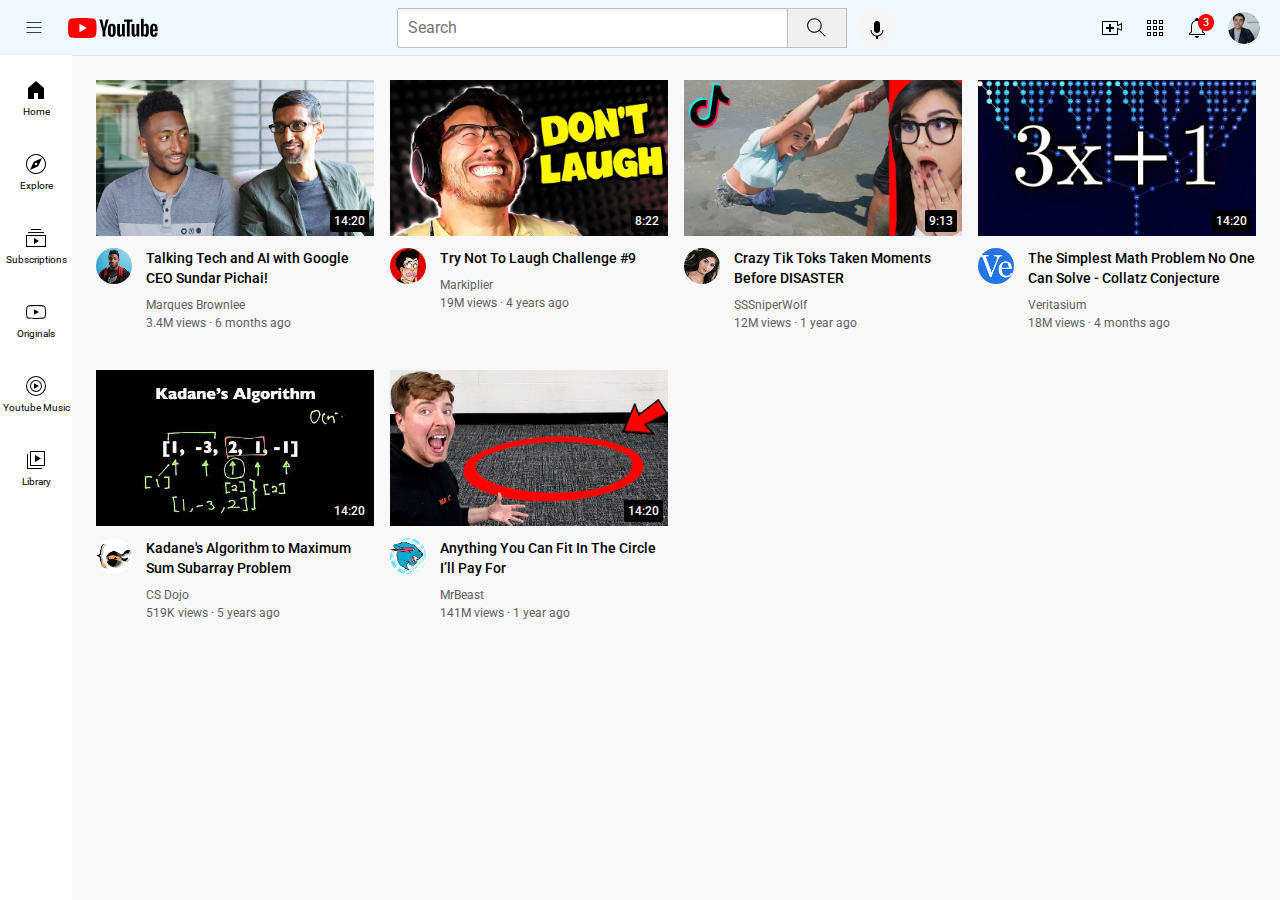
<file: index.html>
<!DOCTYPE html>
<html>
    <head>
        <title>U tube</title>
        <link rel="preconnect" href="https://fonts.googleapis.com">
        <link rel="preconnect" href="https://fonts.gstatic.com" crossorigin>
        <link href="https://fonts.googleapis.com/css2?family=Roboto+Mono:ital,wght@0,100..700;1,100..700&family=Roboto:wght@400;500;700&display=swap" rel="stylesheet">
        <link rel="stylesheet" href="styles/general.css">
        <link rel="stylesheet" href="styles/video.css">
        <link rel="stylesheet" href="styles/headder.css">
        <link rel="stylesheet" href="styles/sidebar.css">


    </head>
    <body>
        <div class="header">
            <div class="left-section">
                <img class="hamburger-menu" src="icons/hamburger-menu.svg">
                <img class="youtube-logo" src="icons/youtube-logo.svg">
            </div>
            <div class="middle-section">
                <input class="search-bar" type="text" placeholder="Search">
                <button class="search-button">
                    <img class="search-icon" src="icons/search.svg">
                    <div class="tooltip">search</div>
                </button>
                <button class="voice-search-button">
                    <img class="voice-search-icon" src="icons/voice-search-icon.svg">
                    <div class="tooltip">Search with your voice</div>
                </button>
            </div>
            <div class="right-section">
                <div class="upload-icon-container">
                    <img class="upload-icon" src="icons/upload.svg">
                    <div class="tooltip">create</div>
                </div>
                <div class="youtube-apps-icon">
                    <img class="youtube-apps-icon" src="icons/youtube-apps.svg">
                    <div class="tooltip">YouTube Apps</div>
                </div>
                <div class="notifications-icon-container">
                    <img class="notifications-icon" src="icons/notifications.svg">
                    <div class="tooltip">Notifications</div>
                    <div class="notifications-count">3</div>
                </div>
                <img class="current-user-picture" src="channel-pictures/my-channel.jpeg">
            </div>
        </div>
        </div>

        <div class="sidebar">
            <div class="sidebar-link">
                <img src="icons/home.svg">
                <div>Home</div>
            </div>
            <div class="sidebar-link">
                <img src="icons/explore.svg">
                <div>Explore</div>
            </div>
            <div class="sidebar-link">
                <img src="icons/subscriptions.svg">
                <div>Subscriptions</div>
            </div>
            <div class="sidebar-link">
                <img src="icons/originals.svg">
                <div>Originals</div>
            </div>
            <div class="sidebar-link">
                <img src="icons/youtube-music.svg">
                <div>Youtube Music</div>
            </div>
            <div class="sidebar-link">
                <img src="icons/library.svg">
                <div>Library</div>
            </div>
        </div>
        
        <div class="video-grid">
            <div class="video_preview">
                <div class="tumbnail-row">
                    <img class="thumbnails" src="thumbnails/thumbnail-1.webp">
                    <div class="video-time">
                        14:20
                    </div> 
                </div>
                <div class="video-info-grid">
                    <div class="channel-picture">
                        <img class="profile-pictures" src="channel-pictures/channel-1.jpeg">
                    </div>
                    <div class="video-info">
                        <p class="video-title">
                            Talking Tech and AI with Google CEO Sundar Pichai!
                        </p>
                        <p class="video-author">
                            Marques Brownlee
                        </p>
                        <p class="video-stats">
                            3.4M views · 6 months ago
                        </p>
                    </div>
                </div>
            </div>
            <div class="video_preview">
                <div class="tumbnail-row">
                    <img class="thumbnails" src="thumbnails/thumbnail-2.webp"> 
                    <div class="video-time">
                        8:22
                    </div> 
                </div>
                <div class="video-info-grid">
                    <div class="channel-picture">
                        <img class="profile-pictures" src="channel-pictures/channel-2.jpeg">
                    </div>
                    <div class="video-info">
                        <p class="video-title">
                            Try Not To Laugh Challenge #9
                        </p>
                        <p class="video-author">
                            Markiplier
                        </p>
                        <p class="video-stats">
                            19M views · 4 years ago
                        </p>
                    </div>
                </div>
            </div>
            <div class="video_preview">
                <div class="tumbnail-row">
                    <img class="thumbnails" src="thumbnails/thumbnail-3.webp"> 
                    <div class="video-time">
                        9:13
                    </div> 
                </div>
                <div class="video-info-grid">
                    <div class="channel-picture">
                        <img class="profile-pictures" src="channel-pictures/channel-3.jpeg">
                    </div>
                    <div class="video-info">
                        <p class="video-title">
                            Crazy Tik Toks Taken Moments Before DISASTER
                        </p>
                        <p class="video-author">
                            SSSniperWolf
                        </p>
                        <p class="video-stats">
                            12M views · 1 year ago
                        </p>
                    </div>
                </div>
            </div>
            <div class="video_preview">
                <div class="tumbnail-row">
                    <img class="thumbnails" src="thumbnails/thumbnail-4.webp"> 
                    <div class="video-time">
                        14:20
                    </div> 
                </div>
                <div class="video-info-grid">
                    <div class="channel-picture">
                        <img class="profile-pictures" src="channel-pictures/channel-4.jpeg">
                    </div>
                    <div class="video-info">
                        <p class="video-title">
                             The Simplest Math Problem No One Can Solve - Collatz Conjecture 
                        </p>
                        <p class="video-author">
                            Veritasium
                        </p>
                        <p class="video-stats">
                            18M views · 4 months ago
                        </p>
                    </div>
                </div>
            </div>
            <div class="video_preview">
                <div class="tumbnail-row">
                    <img class="thumbnails" src="thumbnails/thumbnail-5.webp"> 
                    <div class="video-time">
                        14:20
                    </div> 
                </div>
                <div class="video-info-grid">
                    <div class="channel-picture">
                        <img class="profile-pictures" src="channel-pictures/channel-5.jpeg">
                    </div>
                    <div class="video-info">
                        <p class="video-title">
                            Kadane's Algorithm to Maximum Sum Subarray Problem
                        <p class="video-author">
                            CS Dojo
                        </p>
                        <p class="video-stats">
                            519K views · 5 years ago
                        </p>
                    </div>
                
                </div>
            </div>
            <div class="video_preview">
                <div class="tumbnail-row">
                    <img class="thumbnails" src="thumbnails/thumbnail-6.webp"> 
                    <div class="video-time">
                        14:20
                    </div> 
                </div>
                <div class="video-info-grid">
                    <div class="channel-picture">
                        <img class="profile-pictures" src="channel-pictures/channel-6.jpeg">
                    </div>
                    <div class="video-info">
                        <p class="video-title">
                            Anything You Can Fit In The Circle I’ll Pay For
                        </p>
                        <p class="video-author">
                            MrBeast
                        </p>
                        <p class="video-stats">
                            141M views · 1 year ago
                        </p>
                    </div>
                
                </div>
           
            </div>
        </div>
        
    </body>
</html>
</file>
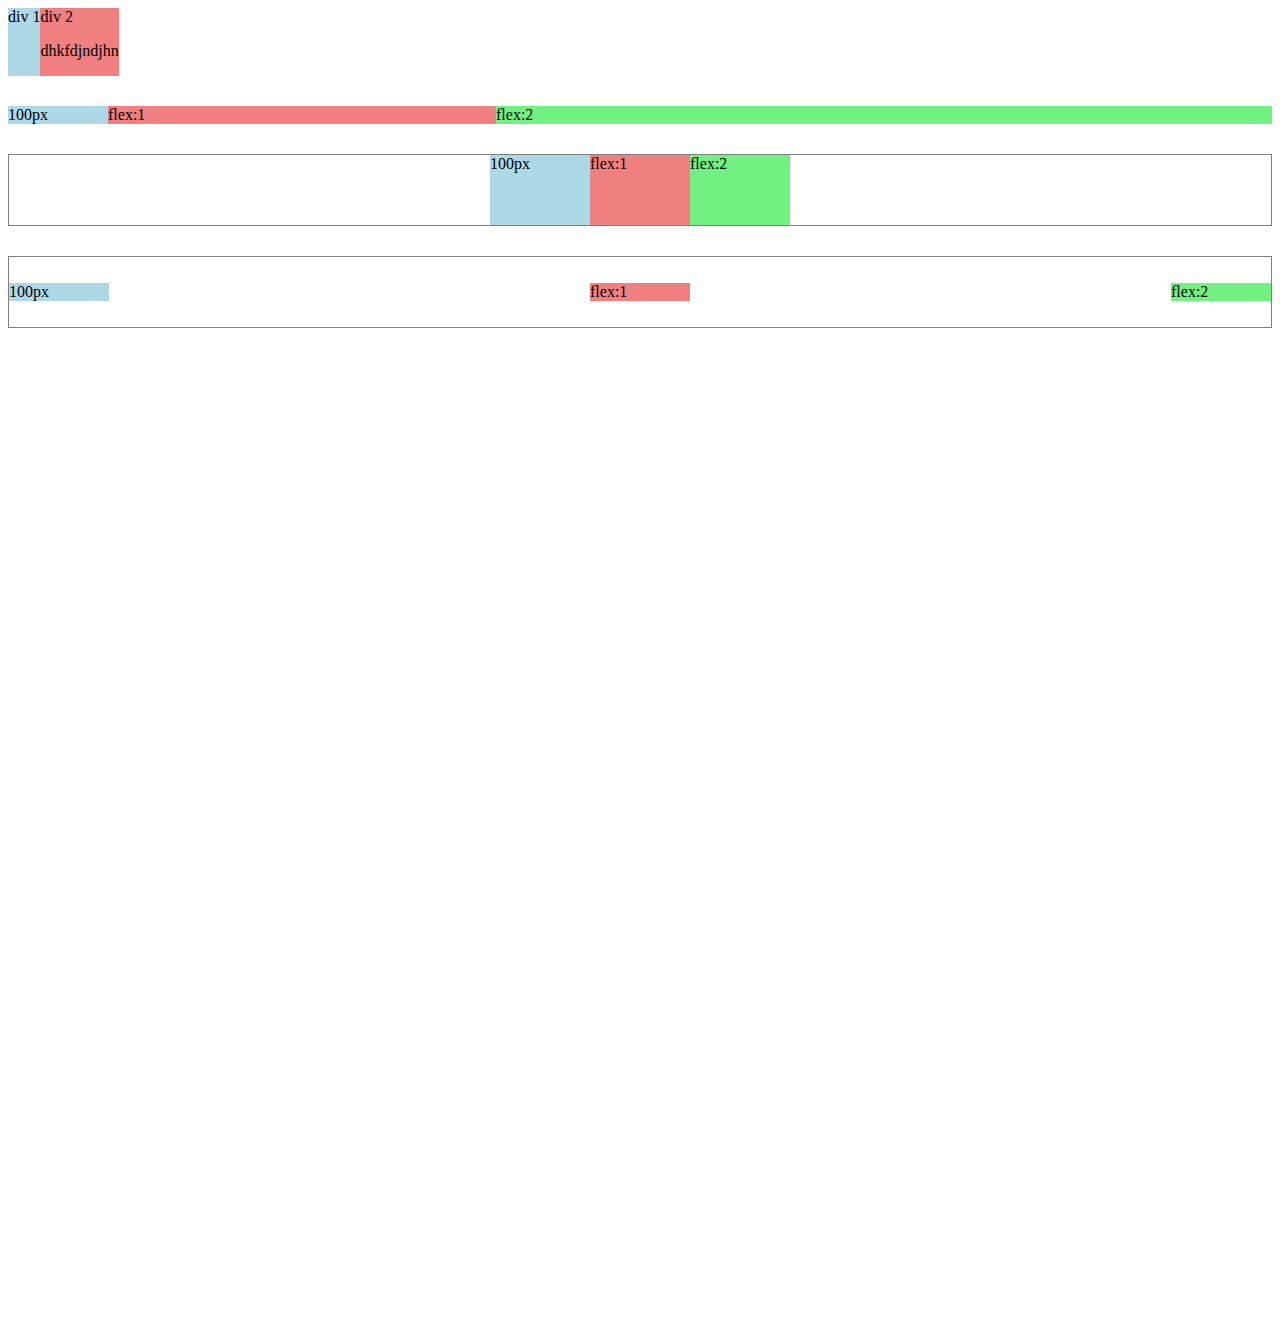
<file: flexbox.html>
<!DOCTYPE html>
<html>
    <head>
        <title>flexbox practice</title>
        
    </head>
    <body style="
    padding-bottom: 1000px;">
        <div style="
            display: flex;
            flex-direction: row;">  
            <div style="background-color: lightblue;">div 1</div>
            <div style="background-color: lightcoral;">div 2<p>dhkfdjndjhn</p></div>
        </div> 
        <div style="
            margin-top: 30px;
            display: flex;
            flex-direction: row;">  
            <div style="background-color: lightblue; width: 100px;">100px</div>
            <div style="background-color: lightcoral; flex:1;">flex:1</div>
            <div style="background-color: rgb(112, 241, 129); flex:2;">flex:2</div>
        
        </div> 
        <div style="
            margin-top: 30px;
            height: 70px;
            border-width: 1px;
            border-style: solid;
            border-color: gray;
            display: flex;
            flex-direction: row;
            justify-content: center;">  
            <div style="background-color: lightblue; 
            width: 100px;">100px</div>
            <div style="background-color: lightcoral; 
            width:100px;">flex:1</div>
            <div style="background-color: rgb(112, 241, 129); 
            width: 100px;">flex:2</div>
        
        </div>
            <div style="
            margin-top: 30px;
            height: 70px;
            border-width: 1px;
            border-style: solid;
            border-color: gray;
            display: flex;
            flex-direction: row;
            justify-content: space-between;
            align-items: center;">  
            <div style="background-color: lightblue; 
            width: 100px;">100px</div>
            <div style="background-color: lightcoral; 
            width:100px;">flex:1</div>
            <div style="background-color: rgb(112, 241, 129); 
            width: 100px;">flex:2</div>
    
        </div>
    </body>
</html>
</file>
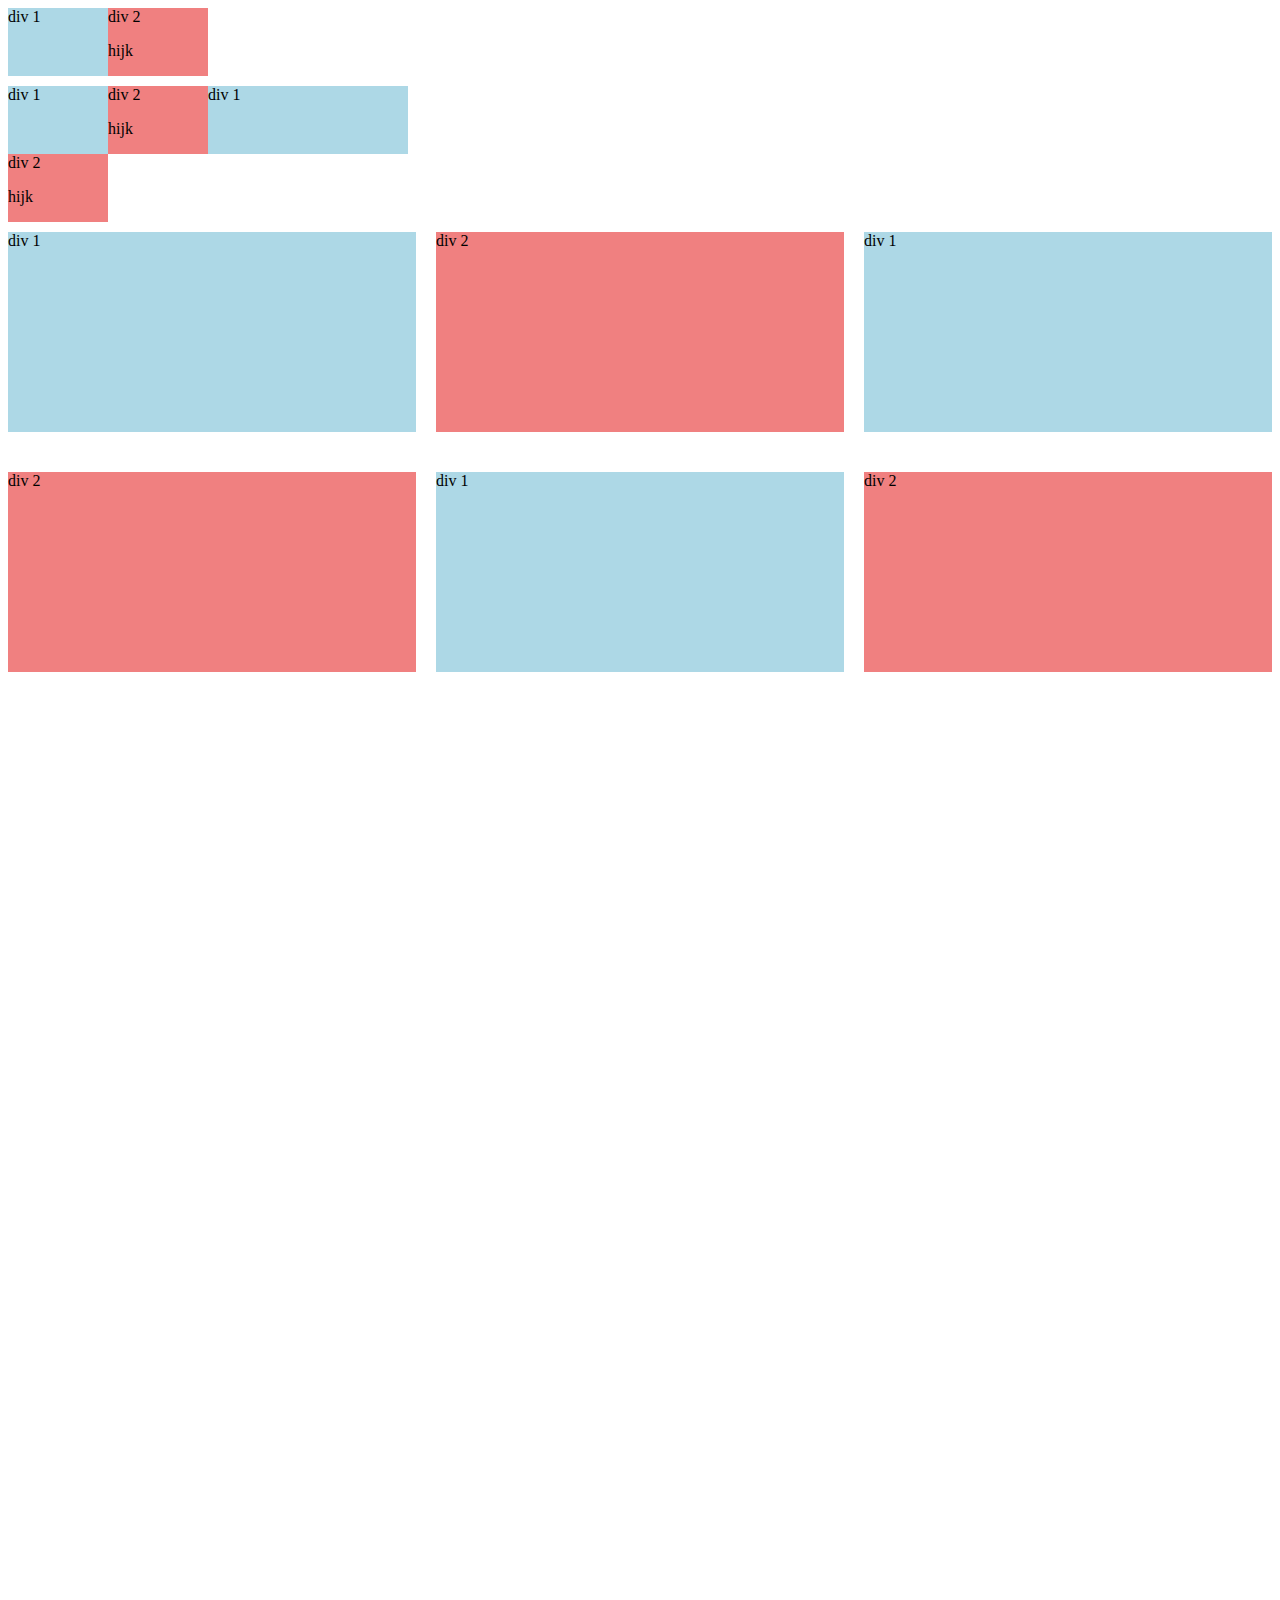
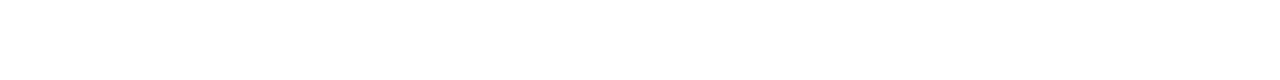
<file: grid.html>
<!DOCTYPE html>
<html>
    <head>
        <title>Grid practice</title>
    </head>
    <body style="padding-bottom:1000px;">
        <div style="
            display: grid;
            grid-template-columns: 100px 100px;">
            <div style="background-color: lightblue;">div 1</div>
            <div style="background-color: lightcoral;">div 2<p>hijk</p></div>
        </div>
        <div style="
            margin-top: 10px;
            display: grid;
            grid-template-columns: 100px 100px 200px;">
            <div style="background-color: lightblue;">div 1</div>
            <div style="background-color: lightcoral;">div 2<p>hijk</p></div>
            <div style="background-color: lightblue;">div 1</div>
            <div style="background-color: lightcoral;">div 2<p>hijk</p></div>

        
        
        </div>
        <div style="

        margin-top: 10px;
        display: grid;
        grid-template-columns: 1fr 1fr 1fr;
        column-gap: 20px;
        row-gap: 40px;">
        <div style="background-color: lightblue; height: 200px;">div 1</div>
        <div style="background-color: lightcoral; height: 200px;">div 2</div>
        <div style="background-color: lightblue; height: 200px;">div 1</div>
        <div style="background-color: lightcoral; height: 200px;">div 2</div>
        <div style="background-color: lightblue; height: 200px;">div 1</div>

        <div style="background-color: lightcoral; height: 200px;">div 2</div>
        

    

    
    </div>
    </body>
</html>
</file>
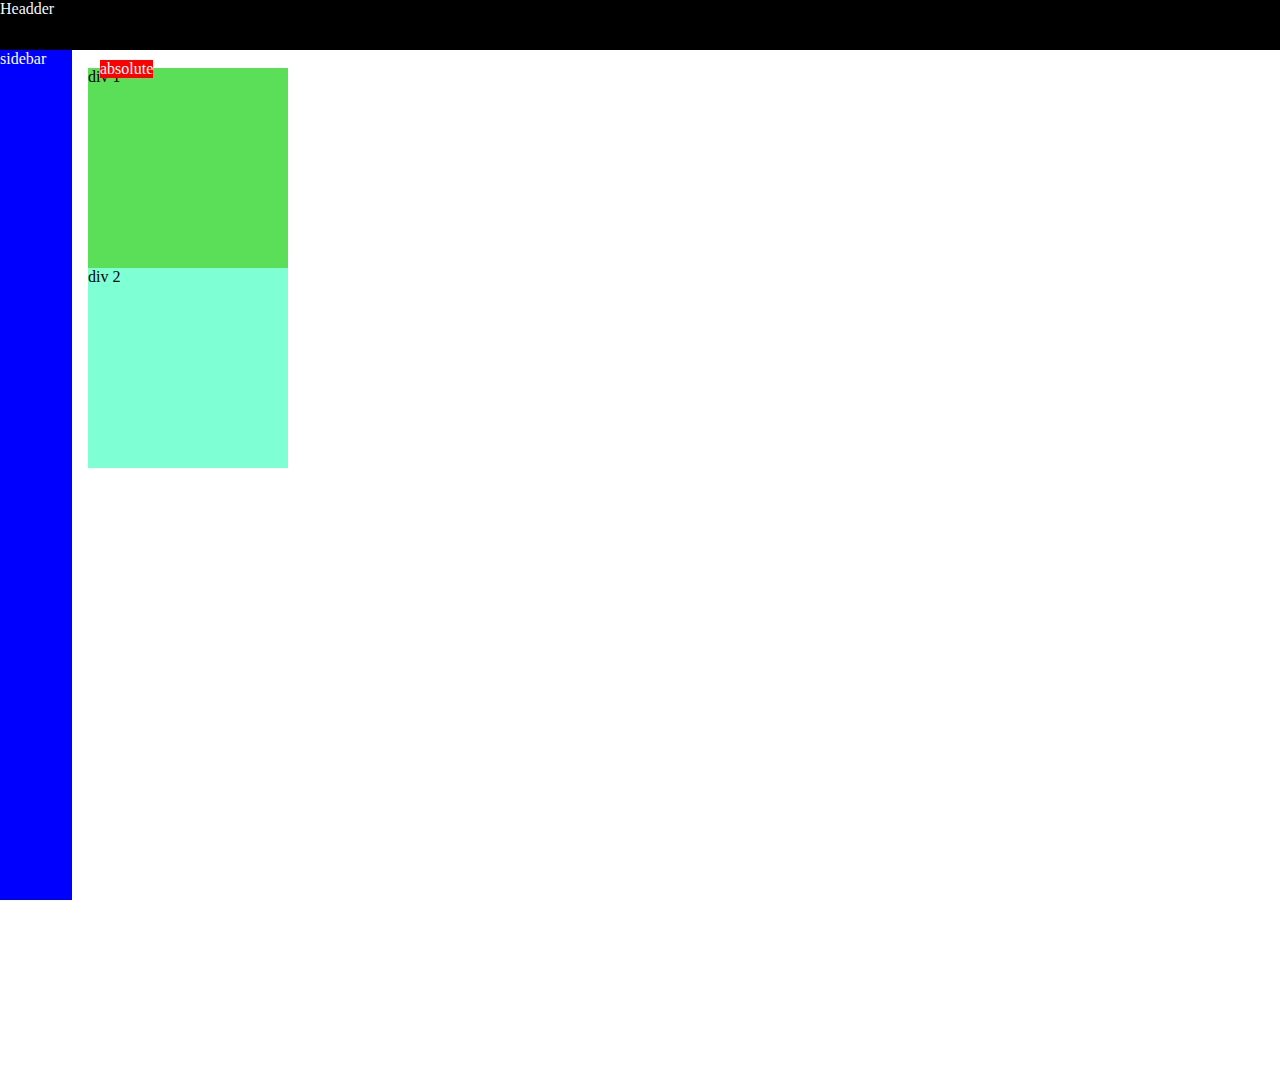
<file: position.html>
<!DOCTYPE html>
<html>
    <head>
        <title>
            position practice
        </title>

    </head>
    <body style="height: 1000px;
    padding-top: 60px;
    padding-left: 80px;
    ">
        <div style="background-color: black;
        color: aliceblue;
        position: fixed;
        top: 0;
        left:0;
        right: 0;
        height: 50px;
        z-index: 1;">
            Headder
        </div>
        <div style="background-color: blue;
        color:white;
        position: fixed;
        left: 0;
        bottom: 0;
        top: 50px;
        width: 72px;">
            sidebar
        </div>
        <div style="
            position: absolute;
            background-color: red;
            color: azure;
            top:60px;
            
            left:100px;
            z-index: 0;
            
        ">
            absolute
        </div>
        <div style="background-color: rgb(92, 223, 88);
        height: 200px;
        width: 200px;
        position: static;">
            div 1
        </div>
        <div style="background-color: aquamarine;
        height: 200px;
        width: 200px;">
            div 2
        </div>

    </body>
</html>
</file>
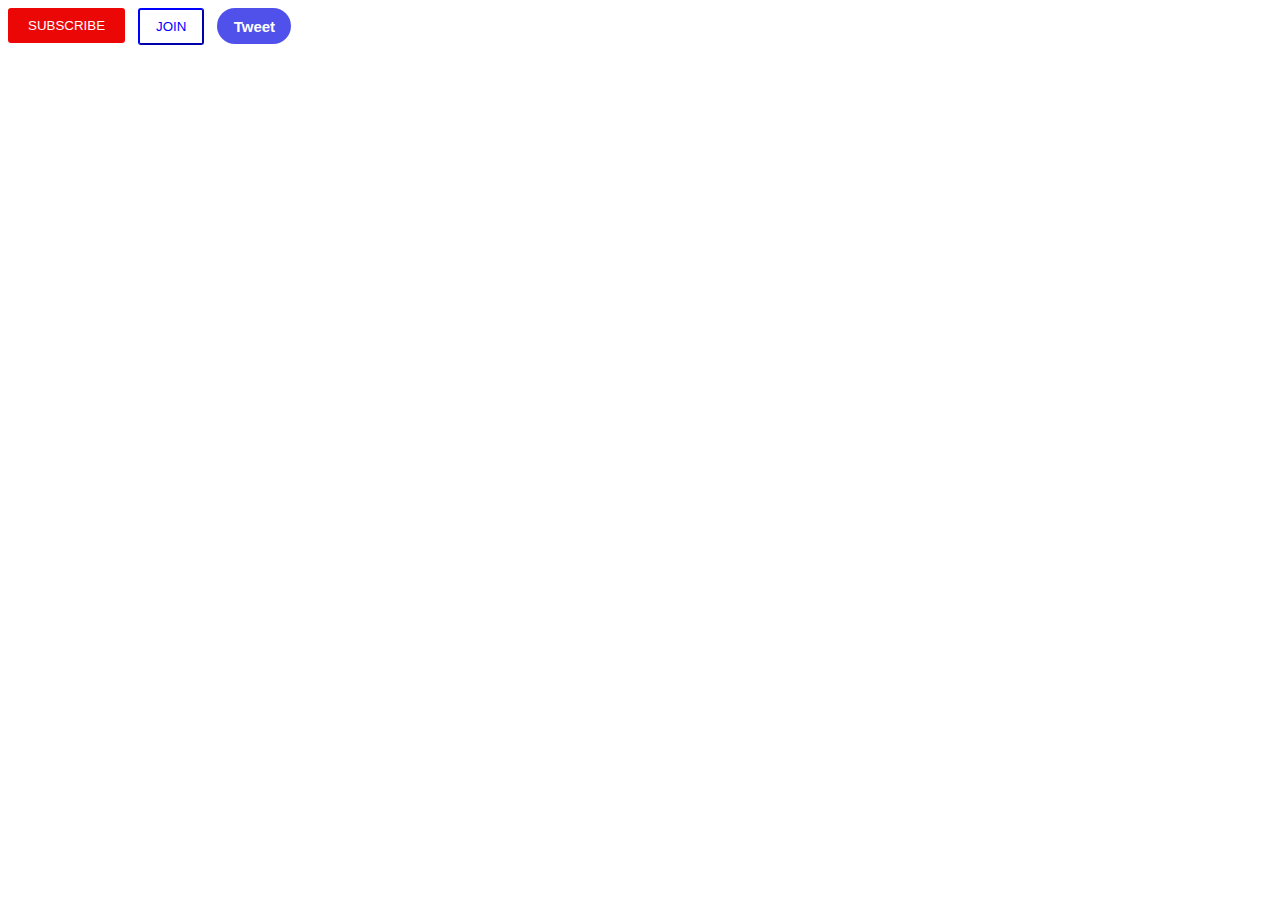
<file: intro-to-html/button.html>
<!DOCTYPE html>
<html lang="en">
<head>
    <meta charset="UTF-8">
    <meta name="viewport" content="width=device-width, initial-scale=1.0">
    <title>Document</title>
    <link rel="stylesheet" href="styles/button.css">

</head>
<body>
    
    <button class="subscribeButton">SUBSCRIBE</button>
    <button class="joinButton">JOIN</button>
    <button class="tweetButton">Tweet</button>
    

    
</body>
</html>
</file>
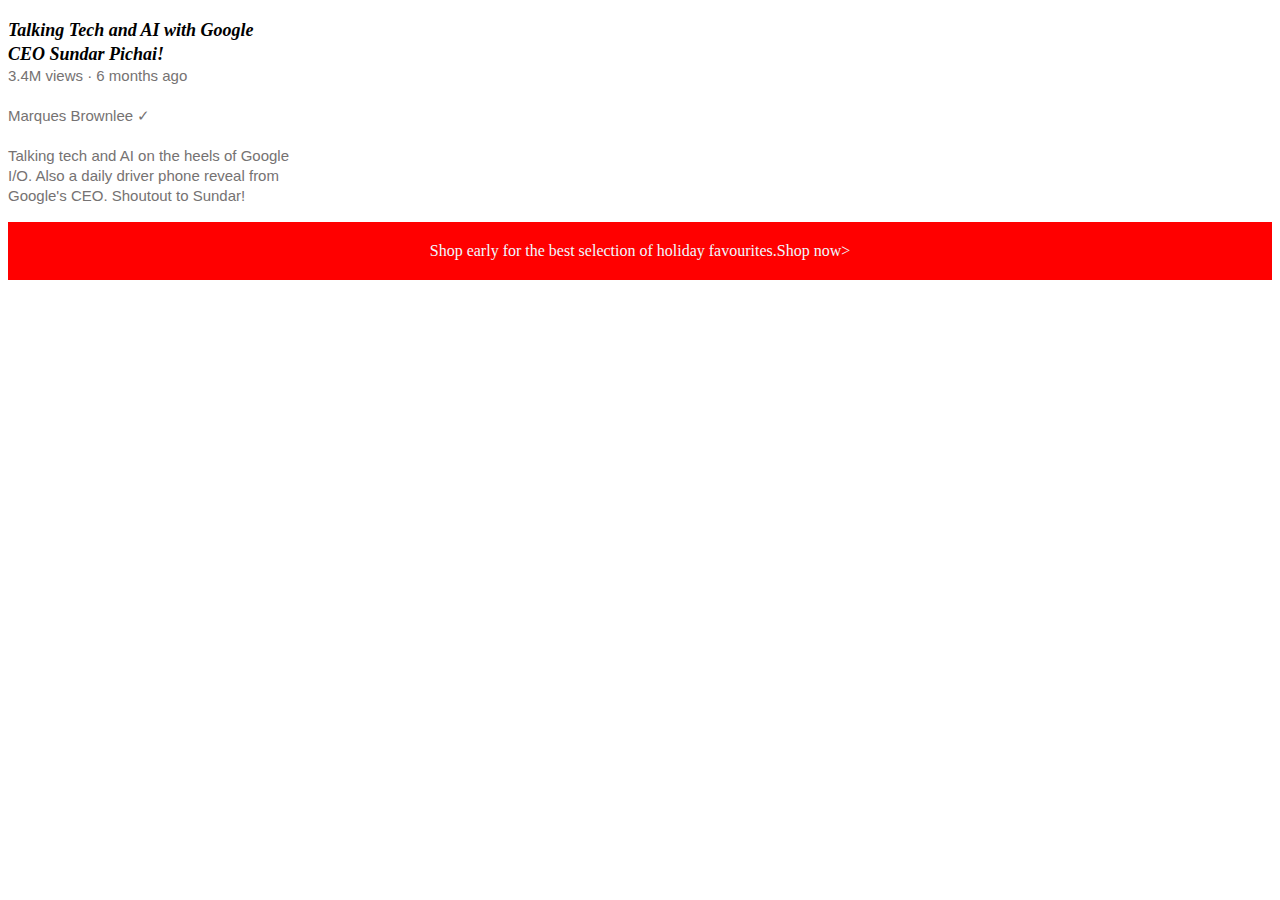
<file: intro-to-html/text.html>
<!DOCTYPE html>
<html lang="en">
<head>
    <link rel="preconnect" href="https://fonts.googleapis.com">
    <link rel="preconnect" href="https://fonts.gstatic.com" crossorigin>
    <link href="https://fonts.googleapis.com/css2?family=Roboto+Slab&family=Viaoda+Libre&display=swap" rel="stylesheet">

    <meta charset="UTF-8">
    <meta name="viewport" content="width=device-width, initial-scale=1.0">
    <title>Document</title>
    <link rel="stylesheet" href="styles/text.css">
      
</head>
<body>

    <p class="title">
        Talking Tech and AI with Google <br>
        CEO Sundar Pichai!
    </p>
    <p class="paragraph">
        3.4M views &middot; 6 months ago<br><br>
        Marques Brownlee ✓<br><br>
        Talking tech and AI on the heels of Google<br>
        I/O. Also a daily driver phone reveal from<br> 
        Google's CEO. Shoutout to Sundar!<br>
    </p>
    <p class="shopnow">
        Shop early for the best selection of holiday favourites.<span class="spanclass">Shop now</span>>
    </p>
</body>
</html>
</file>
<file: styles/general.css>
p{
    font-family: Roboto,Aerial;
    margin-top: 0;
    margin-bottom: 0;
}
body{
    margin: 0;
    padding-top: 80px;
    padding-left: 96px;
    padding-right: 24px;
    background-color: rgb(248, 248, 248);
}
</file>
<file: styles/video.css>
.thumbnails{
        width : 100%;
        
        
       
    }
    .video-title{
        margin-top: 0;
        font-size: 14px;
        font-weight: 500;
        line-height: 20px;
        margin-bottom: 10px;
    }
    .video-info-grid{
        display: grid;
        grid-template-columns: 50px 1fr;
    }
    .video-author,
    .video-stats{
        font-size: 12px;
        color: rgb(96, 96, 96);

    }
    .video-author{
        margin-bottom: 4px;
    }

    .profile-pictures{
        width: 36px;
        border-radius: 25px;
    }
    .tumbnail-row{
        margin-bottom: 8px;
        position: relative;

    }
    .video-grid{
        display: grid;
        grid-template-columns: 1fr 1fr 1fr;
        column-gap: 16px;
        row-gap: 40px;
    }
    @media (max-width:750px){
        .video-grid{
            grid-template-columns: 1fr 1fr;
        }
    }
    @media (min-width:751px) and (max-width:999px){
        .video-grid{
            grid-template-columns: 1fr 1fr 1fr;
        }
    }
    @media (min-width:1000px){
        .video-grid{
            grid-template-columns: 1fr 1fr 1fr 1fr;
        }
    }
    .video-time{
        
        background-color: black;
        color: white;
        position: absolute;
        bottom: 8px;
        right: 5px;
        font-family: Roboto,Aerial;
        font-size: 12px;
        font-weight: 500;
        padding:4px;
        border-radius: 2px;

       
    }
</file>
<file: styles/headder.css>
.header{
    height: 55px;
    display:flex;
    flex-direction: row;
    justify-content: space-between;

    position: fixed;
    top:0;
    left: 0;
    right: 0;
    background-color: aliceblue;
    border-bottom-width: 1px;
    border-bottom-style: solid;
    border-bottom-color: rgb(228,228,228);

    z-index: 100;
}
.left-section{
    display: flex;
    align-items: center;
}
.hamburger-menu{
    height: 20px;
    margin-right: 24px;
    margin-left: 24px;
}
.youtube-logo{
    height: 20px;
}
.middle-section{
    
    flex: 1;
    margin-left: 70px;
    margin-right: 35px;
    max-width: 500px;
    display: flex;
    align-items: center;
}
.search-bar{
    flex:1;
    height: 36px;
    padding-left: 10px;
    font-size: 16px;
    border-width: 1px;
    border-style: solid;
    border-color: rgb(192, 192, 192);
    border-radius: 2px;
    box-shadow: inset 1px 2px 3px rgba(0,0,0,0.05);
    width: 0;
}
.search-bar::placeholder{
    font-family: Roboto,Arial;
    font-size: 16px;
}
.search-button{
    height: 40px;
    width: 60px;
    background-color: rgb(240,240,240);
    border-width: 1px;
    border-style: solid;
    border-color:rgb(192,192,192);
    margin-left: -1px;
    margin-right: 10px;

    position: relative;
}
.search-button,
.voice-search-button,
.upload-icon-container,
.youtube-apps-icon,
.notifications-icon-container
{
    display: flex;
    justify-content: center;
    align-items: center;
    position: relative;
}

.search-button .tooltip,
.voice-search-button .tooltip,
.upload-icon-container .tooltip,
.youtube-apps-icon .tooltip,
.notifications-icon-container .tooltip
{
    font-family: Roboto,Aerial;
    position: absolute;
    background-color:grey;
    color:white;
    padding-left: 8px;
    padding-right: 8px;
    padding-top: 4px;
    padding-bottom: 4px;
    font-size: 12px;
    bottom: -30px;
    opacity: 0;
    transition: opacity 0.15s;
    pointer-events: none;
    white-space: nowrap;
}
.search-button:hover .tooltip,
.voice-search-button:hover .tooltip,
.upload-icon-container:hover .tooltip,
.youtube-apps-icon:hover .tooltip,
.notifications-icon-container:hover .tooltip
{
    opacity: 1;
}
.search-icon{
    height: 25px;
    
   
}
.voice-search-button{
    height: 40px;
    width: 40px;
    border-radius: 20px;
    border: none;
    background-color: rgb(245,245,245);

}
.voice-search-icon{
    height: 24px;
    margin-top: 4px;
    
}
.right-section{
    width: 180px;
    display: flex;
    align-items: center;
    justify-content: space-between;
    flex-shrink: 0;
}
.upload-icon{
    height: 24px;
}
.youtube-apps-icon{
    height: 24px;
}
.notifications-icon{
    height: 24px;
}
.notifications-icon-container{
    position: relative;
}
.notifications-count{
    position: absolute;
    top:-2px;
    right: -5px;
    background-color: red;
    color: white;
    font-family: Roboto,Aerial;
    font-size: 11px;
    font-weight: 500;
    padding-left: 5px;
    padding-right: 5px;
    padding-top: 2px;
    padding-bottom:2px ;
    border-radius: 10px;
}
.current-user-picture{
    height: 32px;
    border-radius: 16px;
    margin-right: 20px;
}
</file>
<file: styles/sidebar.css>
.sidebar{
    position: fixed;
    left: 0;
    bottom: 0;
    top: 55px;
    width: 72px;
    background-color:white;
    z-index: 200;
    padding-top: 5px;
}
.sidebar-link{
    height: 74px;
    display: flex;
    justify-content: center;
    align-items: center;

    flex-direction: column;
    cursor: pointer;
    
}
.sidebar-link:hover{
    background-color: rgb(235, 235, 235);

}
.sidebar-link img{
    height: 24px;
    margin-bottom: 4px;
    
}
.sidebar-link div{
    font-family: Roboto,Aerial;
    font-size: 10px;

}
</file>
<file: intro-to-html/styles/button.css>
.subscribeButton {
    background-color: rgb(236, 7, 7);
    color: white;
    border: none;
    padding-left: 20px;
    padding-right: 20px;
    padding-top: 10px;
    padding-bottom: 10px;
    border-radius: 3px;
    cursor: pointer;
    margin-right: 9px ;
    transition: opacity 1s;
    vertical-align: top;
}
.subscribeButton:hover{
    opacity: .6;
}
.subscribeButton:active{
    opacity: .4;
}
.joinButton {
    background-color: white;

    border-color: blue;
    border-style:bold;
    border-width: 2px;
    border-radius: 3px;
    color:blue; 
    padding-left: 16px;
    padding-top: 9px;
    padding-bottom: 9px;
    padding-right: 16px;
    cursor: pointer;
    margin-right: 9px;
    transition: background-color 1s,
        color 1s;
}
.joinButton:hover{
    background-color: blue;
    color:white;
}
.joinButton:active{
    opacity: .5;
}
.tweetButton {
    background-color: rgba(46, 46, 231, 0.836);
    width: 74px;
    height: 36px;
    color: white;
    border-radius: 18px;
    font-size: 15px;
    font-weight: bold;
    border:none;
    cursor: pointer;
    vertical-align: top;
}
.tweetButton:hover{
box-shadow: 10px 10px 10px rgba(200, 0, 0,.8);

}
</file>
<file: intro-to-html/styles/text.css>
.title{
            font-family: Roboto;
            font-size: 18px;
            font-weight: bold;
            font-style: italic;
            text-align: left;
            width: 300px;
            line-height: 24px;
            margin-bottom: 0px;
        }
        .paragraph{
            font-family: Arial;
            font-size: 15px;
            text-align: left;
            margin-top: 0px;
            color: rgb(117, 114, 114);
            line-height: 20px;
        }
        .shopnow{
            background-color: red;
            padding-top: 20px;
            padding-bottom: 20px;
            padding-right: 20px;
            padding-left: 20px;
            text-align: center;
            color: aliceblue;
            
        }
        .spanclass{
            cursor:pointer;

        }
        .spanclass:hover{
            text-decoration: underline;
        }
</file>
